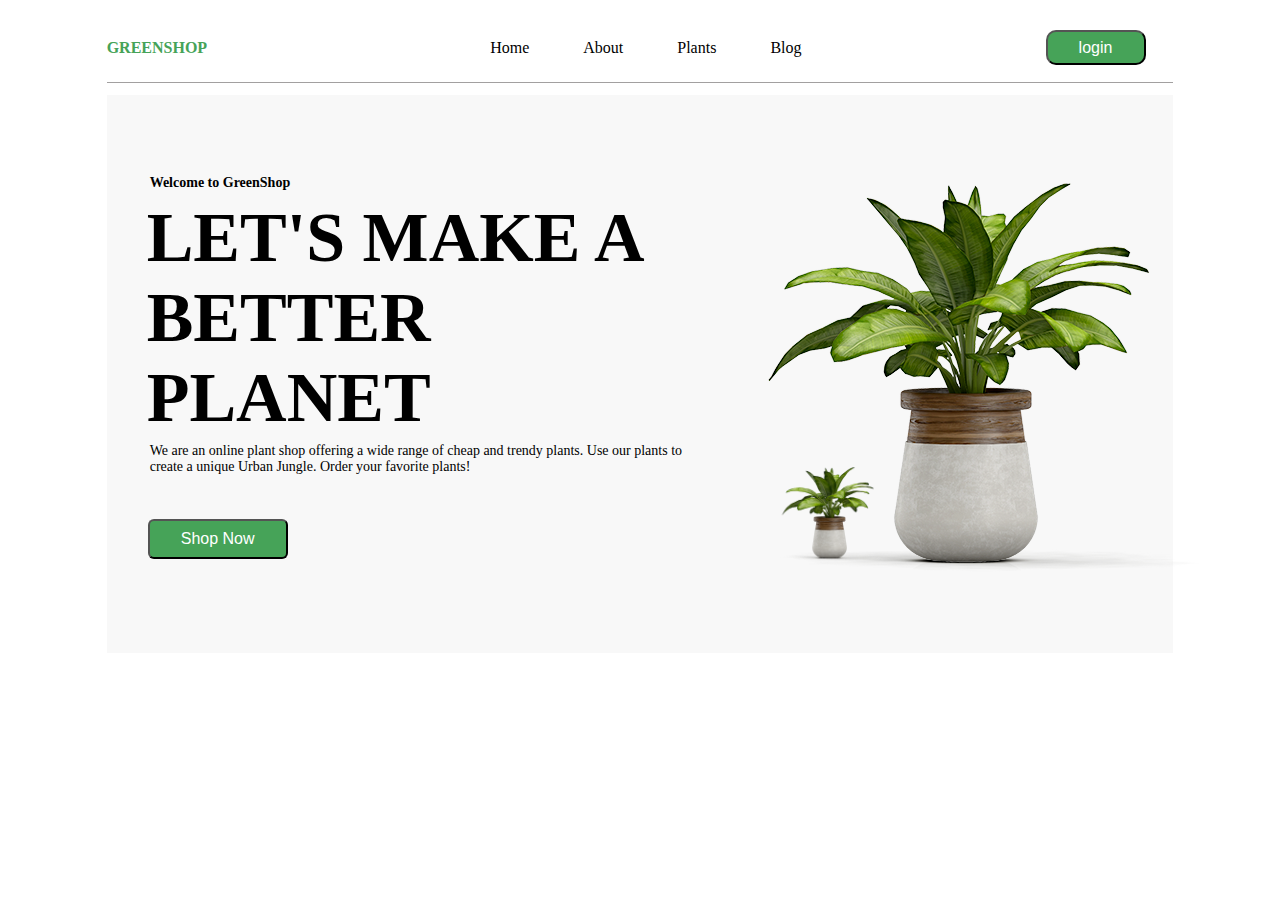
<file: Desktop/plant_shop/index.html>
<!DOCTYPE html>
<html lang="en">
<head>
    <meta charset="UTF-8">
    <meta name="viewport" content="width=device-width, initial-scale=1.0">
    <link rel="stylesheet" href="style.css">
    <title>Document</title>
</head>
<body>
    <header >
        <div class="menu">
            <div class="logo">GreenShop</div>  
            <nav>
                <ul>
                    <li><a href="#"></a>Home</li>
                    <li><a href="#"></a>About</li>
                    <li><a href="#"></a>Plants</li>
                    <li><a href="#"></a>Blog</li>
                </ul>
            </nav>  
            <button class="login">login</button>
        </div>
           
        </header>
    <main>
        <div class="container">
            <div class="left_colom">
                <h3>Welcome to GreenShop</h3>
                    <h1>Let's make a better planet</h1>
                    <p>We are an online plant shop offering a wide range of cheap and trendy plants. Use our plants to create a unique Urban Jungle. Order your favorite plants!</p>
                    <button>Shop Now</button>
            </div>
           <div class="right_colom">
            <img class="img_big" src="./img/plant_5.png" alt="plant">
            <img class="img_small" src="./img/plant_5.png" alt="plant">

           </div>

        </div>




    </main>

                  

            



    </header>
</body>
</html>
</file>
<file: Desktop/plant_shop/style.css>
* {
    margin: 0;
    padding: 0;
    box-sizing: border-box;
}
.menu{
    width: 83.333%;
    margin: 0 auto;
    height: 53px;
    margin-top: 30px;
    border-bottom: 1px solid rgb(162, 160, 160);
}
.logo{
    display: inline-block;
    text-transform: uppercase;
    color: #46A358;
    font-weight: bold;
}
nav{
    display: inline-block;
    margin-left: 229px;
    padding-top: 8px;
    
}
nav ul li {
    display: inline-block;
    text-decoration: none;
    padding-left: 50px;
    
}
nav a{
    font-size: 16px;
}

  .menu button
 {
    display: inline-block;
    width: 100px;
    height: 35px;
    background-color: #46A358;
    color: white;
    border-radius: 10px;
    margin-left: 240px;
    font-size: 16px;
    font-weight: 500;
   
    
   
}
.container{
    width: 83.333%;
    margin: 0 auto;
    padding-top: 12px;
    background-color: #f8f8f8;
    margin-top: 12px;
}
.right_colom, .left_colom{
    display: inline-block;
    
}
.right_colom{
    width: 42.25%;
    position: relative;
    background-color: #f8f8f8;
    margin-left: 14px;
}
.left_colom{
    width: 56%;
   vertical-align: top;
   padding-top: 68px;
}

.left_colom h3{
    font-size: 14px;
    padding-bottom: 7px;
    margin-left: 43px;
}
.left_colom h1{
    font-size: 70px;
    padding-bottom: 5px;
    text-transform: uppercase;
    margin-left: 40px;
}
.left_colom p{
    font-size: 14px;
    padding-bottom: 44px;
    margin-left: 43px;
}

 image{
    width: 100;
 }
 .right_colom .img_small{
    width: 26.6%;
    position: absolute;
    bottom:8.333%;
    left: 10.8%;

} 
.left_colom button{
    font-size: 16px;
    margin-bottom: 94px;
    background-color: #46A358;
    color: white;
    width: 140px;
    height: 40px;
    border-radius: 6px;
    margin-left: 41px;
}
</file>
